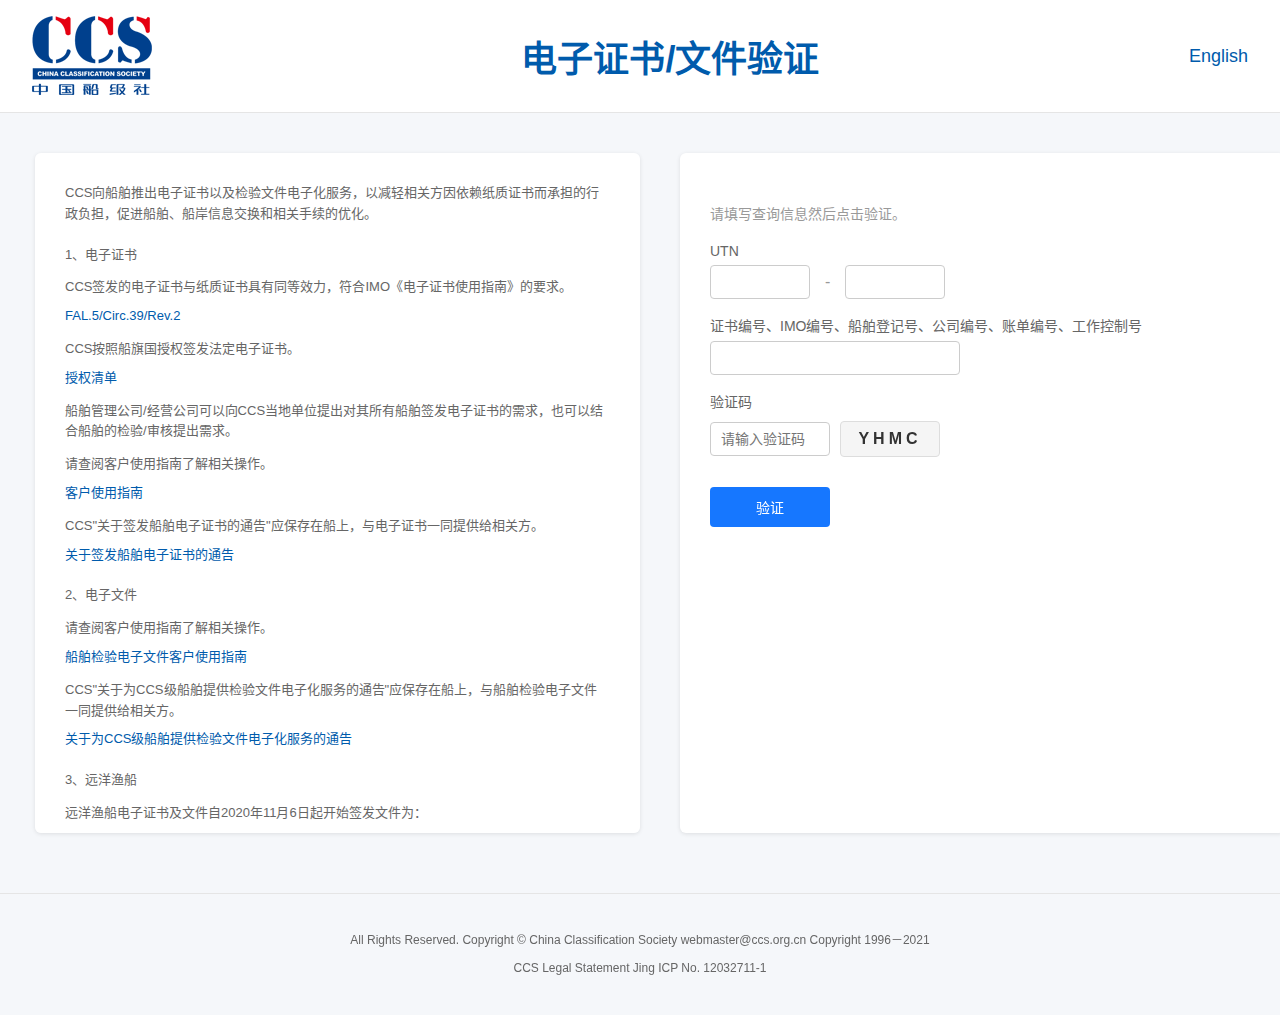
<file: index.html>
<!DOCTYPE html>
<html lang="zh-CN">
<head>
  <meta charset="UTF-8" />
  <meta name="viewport" content="width=device-width, initial-scale=1.0">
  <title>电子证书/文件验证</title>
  <link rel="stylesheet" href="https://cdnjs.cloudflare.com/ajax/libs/font-awesome/6.4.0/css/all.min.css" />
  <link rel="stylesheet" href="style.css" />
</head>
<body>

<header class="header">
  <div class="header-content">
    <img src="ce_css_logo.png" alt="CCS Logo" class="logo-img" />
  </div>
  <h1>电子证书/文件验证</h1>
  <div class="header-right">
    <a href="#" class="lang-link">English</a>
  </div>
</header>

<div class="container">
  <!-- 左侧部分 -->
  <div class="left-section">
    <p>CCS向船舶推出电子证书以及检验文件电子化服务，以减轻相关方因依赖纸质证书而承担的行政负担，促进船舶、船岸信息交换和相关手续的优化。</p>
    <p style="margin-top: 20px;">1、电子证书</p>
    <p>CCS签发的电子证书与纸质证书具有同等效力，符合IMO《电子证书使用指南》的要求。<br><a href="https://www.ccs.org.cn/electrocert/doc/FAL.5-Circ.39-Rev.2-Guidelines_For_The_Use_Of_Electronic_Certificates.pdf" target="_blank">FAL.5/Circ.39/Rev.2</a></p>
    <p>CCS按照船旗国授权签发法定电子证书。<br><a href="https://www.ccs.org.cn/electrocert/doc/flag.html" target="_blank">授权清单</a></p>
    <p>船舶管理公司/经营公司可以向CCS当地单位提出对其所有船舶签发电子证书的需求，也可以结合船舶的检验/审核提出需求。</p>
    <p>请查阅客户使用指南了解相关操作。<br><a href="https://www.ccs.org.cn/electrocert/doc/customer_guide.pdf" target="_blank">客户使用指南</a></p>
    <p>CCS"关于签发船舶电子证书的通告"应保存在船上，与电子证书一同提供给相关方。<br><a href="https://www.ccs.org.cn/electrocert/doc/notice_on_issuing_electronic_certificates_for_ships.pdf" target="_blank">关于签发船舶电子证书的通告</a></p>
    <p style="margin-top: 20px;">2、电子文件</p>
    <p>请查阅客户使用指南了解相关操作。<br><a href="https://www.ccs.org.cn/electrocert/doc/customer_guide_cn.pdf" target="_blank">船舶检验电子文件客户使用指南</a></p>
    <p>CCS"关于为CCS级船舶提供检验文件电子化服务的通告"应保存在船上，与船舶检验电子文件一同提供给相关方。<br><a href="https://www.ccs.org.cn/electrocert/doc/CCS_Classed_ships_Notice_cn.pdf" target="_blank">关于为CCS级船舶提供检验文件电子化服务的通告</a></p>
    <p style="margin-top: 20px;">3、远洋渔船</p>
    <p>远洋渔船电子证书及文件自2020年11月6日起开始签发文件为：<br><a href="https://www.ccs.org.cn/electrocert/doc/fish_imo.pdf" target="_blank">关于中国籍远洋渔船签发电子证书的通告</a></p>
    <p style="margin-top: 20px;">4、服务供方（检修检测机构）</p>
    <p>11月15日起，CCS将为服务供方（检修检测机构）签发供方认可电子证书：<br><a href="https://www.ccs.org.cn/electrocert/doc/Notice_For_Issuing_Supplier_Ecert_Cn.pdf" target="_blank">关于签发供方认可电子证书的通告</a></p>
    <p>请查阅客户使用指南了解相关操作。<br><a href="https://www.ccs.org.cn/electrocert/doc/Customer_Guidance_for_Supplier_Ecert_Cn.pdf" target="_blank">供方认可电子证书客户使用指南</a></p>
    <p style="margin-top: 20px;">5、电子发票</p>
    <p><a href="https://www.ccs.org.cn/electrocert/doc/NOTICE%20FOR%20ISSUING%20ELECTRONIC%20INVOICE%20FOR%20CN.pdf" target="_blank">关于海外收费账单电子化的通告</a></p>
  </div>

  <!-- 右侧部分 -->
  <div class="right-section">
    <!-- 错误提示 -->
    <div id="topWarning" class="warning-top" style="display:none;"></div>
    <div class="card">
      <p class="hint">请填写查询信息然后点击验证。</p>

      <label>UTN</label>
      <div class="utn">
        <input type="text" placeholder="" />
        <span>-</span>
        <input type="text" placeholder="" />
      </div>

      <label>证书编号、IMO编号、船舶登记号、公司编号、账单编号、工作控制号</label>
      <input type="text" id="certInput" placeholder="" />

      <label>验证码</label>
      <div class="captcha">
        <input type="text" id="captchaInput" placeholder="请输入验证码" />
        <div id="captchaCode" class="captcha-code"></div>
      </div>

      <button class="btn" onclick="verify()">验证</button>
    </div>
  </div>
</div>

<footer class="footer">
  <p>All Rights Reserved. Copyright © China Classification Society webmaster@ccs.org.cn Copyright 1996－2021</p>
  <p>CCS Legal Statement Jing ICP No. 12032711-1</p>
</footer>

<script src="verify.js"></script>
</body>
</html>
</file>
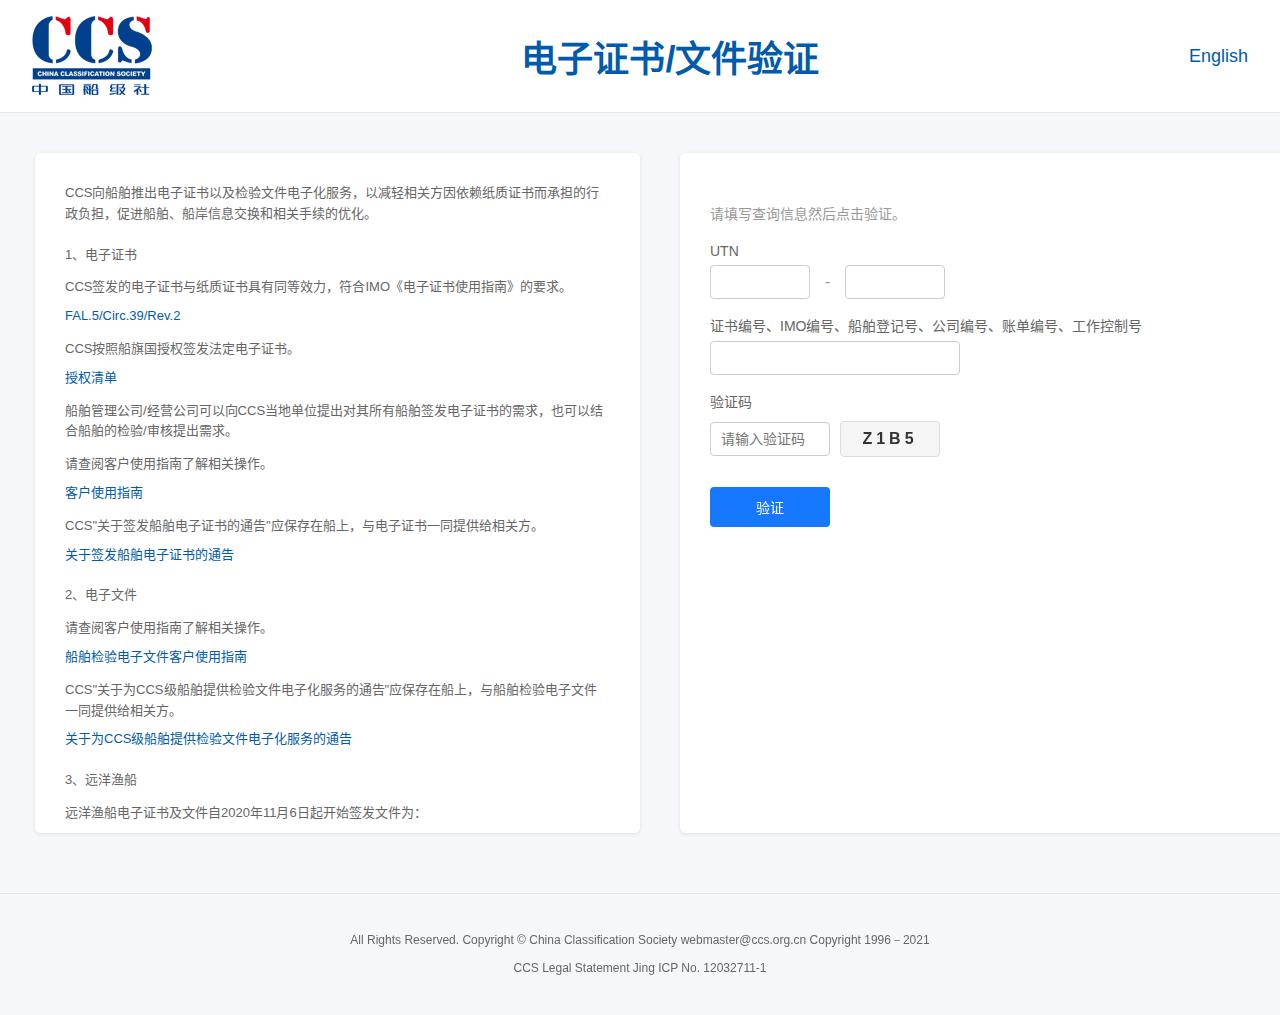
<file: electrocert_veryfication_getCheckResult.page-en.html>
<!DOCTYPE html>
<html lang="en">
<head>
  <meta charset="UTF-8" />
  <meta name="viewport" content="width=device-width, initial-scale=1.0">
  <title>E-Certificate & E-Document Verification</title>
  <link rel="stylesheet" href="https://cdnjs.cloudflare.com/ajax/libs/font-awesome/6.4.0/css/all.min.css" />
  <link rel="stylesheet" href="style.css" />
</head>
<body class="page2-body">

<header class="header">
  <div class="header-content">
    <img src="ce_css_logo.png" alt="CCS Logo" class="logo-img" />
  </div>
  <h1>E-Certificate & E-Document Verification</h1>
</header>

<div class="container page2-container">
  <!-- 右侧部分（证书信息） -->
  <div class="right-section page2-right">
    <div class="cert-info">
      <div class="cert-status">
        <div class="status-badge">VALID</div>
        <div class="status-text">The certificate specified below is valid.</div>
      </div>

      <table class="cert-table">
        <tr>
          <td class="label">UTN</td>
          <td class="value" id="utnValue">P026-10241201</td>
        </tr>
        <tr>
          <td class="label">Cert. No.</td>
          <td class="value" id="certValue">SH25PPS03982</td>
        </tr>
        <tr>
          <td class="label">Product</td>
          <td class="value" id="productValue">-</td>
        </tr>
        <tr>
          <td class="label">Manufacturer</td>
          <td class="value">Shanghai Aero-Industries International Corporation</td>
        </tr>
        <tr>
          <td class="label">Issued date</td>
          <td class="value" id="dateValue">-</td>
        </tr>
        <tr>
          <td class="label">Serial No.</td>
          <td class="value" id="snValue">-</td>
        </tr>
      </table>

      <div class="cert-actions">
        <button class="btn-view" onclick="openCertificate()">View E-Certificate</button>
      </div>
    </div>
  </div>
</div>

<footer class="footer">
  <p>All Rights Reserved. Copyright © China Classification Society webmaster@ccs.org.cn Copyright 1996－2021</p>
  <p>CCS Legal Statement Jing ICP No. 12032711-1</p>
</footer>

<script src="page2.js"></script>
</body>
</html>
</file>
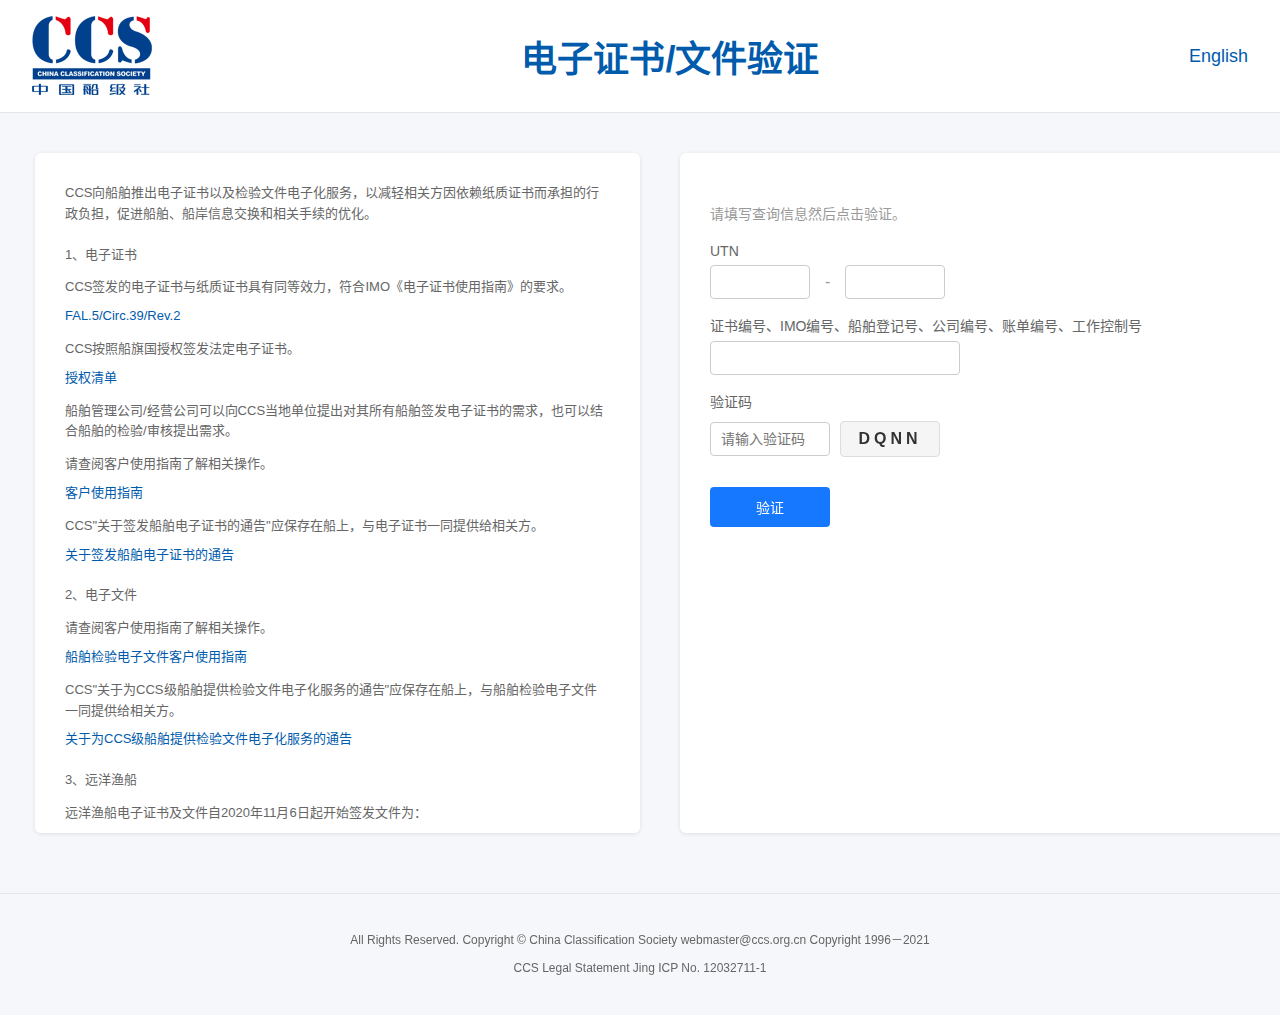
<file: electrocert_veryfication_getCheckResult.page.html>
<!DOCTYPE html>
<html lang="zh-CN">
<head>
  <meta charset="UTF-8" />
  <meta name="viewport" content="width=device-width, initial-scale=1.0">
  <title>电子证书/文件验证</title>
  <link rel="stylesheet" href="https://cdnjs.cloudflare.com/ajax/libs/font-awesome/6.4.0/css/all.min.css" />
  <link rel="stylesheet" href="style.css" />
</head>
<body>

<header class="header">
  <div class="header-content">
    <img src="ce_css_logo.png" alt="CCS Logo" class="logo-img" />
  </div>
  <h1>电子证书/文件验证</h1>
  <div class="header-right">
    <a href="index.html" class="lang-link">返回</a>
  </div>
</header>

<div class="container page2-container">
  <!-- 左侧部分（验证表单） -->
  <div class="left-section page2-left">
    <!-- 错误提示 -->
    <div id="topWarning" class="warning-top" style="display:none;"></div>
    <div class="card">
      <p class="hint">请填写查询信息然后点击验证。</p>

      <label>UTN</label>
      <div class="utn">
        <input type="text" placeholder="" />
        <span>-</span>
        <input type="text" placeholder="" />
      </div>

      <label>证书编号、IMO编号、船舶登记号、公司编号、账单编号、工作控制号</label>
      <input type="text" id="certInput" placeholder="" />

      <label>验证码</label>
      <div class="captcha">
        <input type="text" id="captchaInput" placeholder="请输入验证码" />
        <div id="captchaCode" class="captcha-code"></div>
      </div>

      <button class="btn" onclick="return false;">验证</button>
    </div>
  </div>

  <!-- 右侧部分（证书信息） -->
  <div class="right-section page2-right">
    <div class="cert-info">
      <div class="cert-status">
        <div class="status-badge">VALID</div>
        <div class="status-text">该证书是有效的</div>
      </div>

      <table class="cert-table">
        <tr>
          <td class="label">UTN</td>
          <td class="value" id="utnValue">P026-10241201</td>
        </tr>
        <tr>
          <td class="label">证书号</td>
          <td class="value" id="certValue">SH25PPS03982</td>
        </tr>
        <tr>
          <td class="label">产品名称</td>
          <td class="value" id="productValue">-</td>
        </tr>
        <tr>
          <td class="label">制造厂</td>
          <td class="value">Shanghai Aero-Industries International Corporation</td>
        </tr>
        <tr>
          <td class="label">签发日期</td>
          <td class="value" id="dateValue">-</td>
        </tr>
        <tr>
          <td class="label">序号</td>
          <td class="value" id="snValue">-</td>
        </tr>
      </table>

      <div class="cert-actions">
        <button class="btn-view" onclick="openCertificate()">查看</button>
      </div>
    </div>
  </div>
</div>

<footer class="footer">
  <p>All Rights Reserved. Copyright © China Classification Society webmaster@ccs.org.cn Copyright 1996－2021</p>
  <p>CCS Legal Statement Jing ICP No. 12032711-1</p>
</footer>

<script src="page2.js"></script>
</body>
</html>
</file>
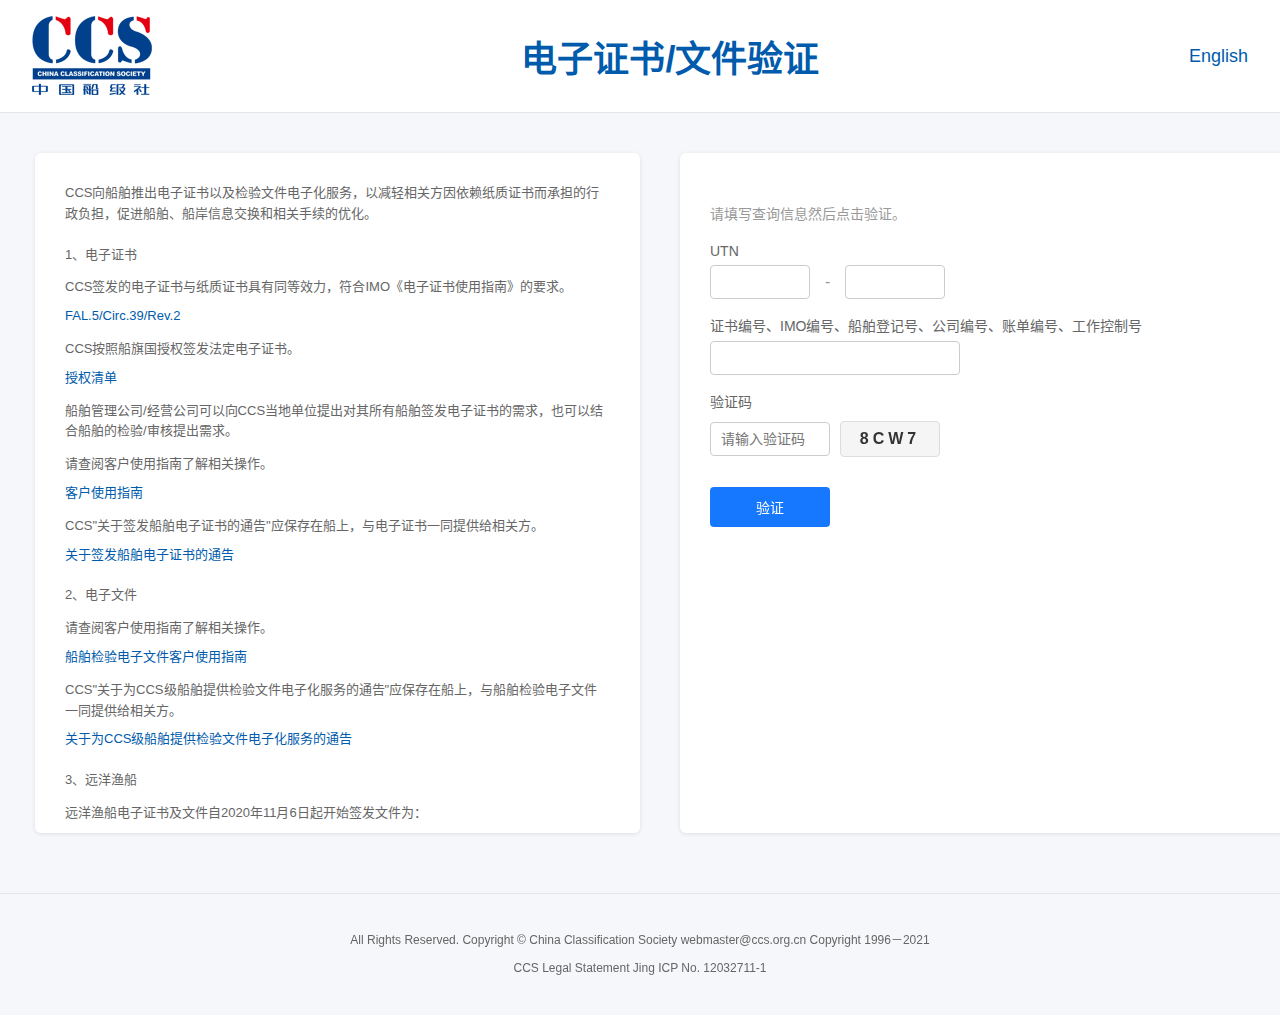
<file: page2.html>
<!DOCTYPE html>
<html lang="zh-CN">
<head>
  <meta charset="UTF-8" />
  <meta name="viewport" content="width=device-width, initial-scale=1.0">
  <title>电子证书/文件验证</title>
  <link rel="stylesheet" href="https://cdnjs.cloudflare.com/ajax/libs/font-awesome/6.4.0/css/all.min.css" />
  <link rel="stylesheet" href="style.css" />
</head>
<body>

<header class="header">
  <div class="header-content">
    <img src="ce_css_logo.png" alt="CCS Logo" class="logo-img" />
  </div>
  <h1>电子证书/文件验证</h1>
  <div class="header-right">
    <a href="index.html" class="lang-link">返回</a>
  </div>
</header>

<div class="container page2-container">
  <!-- 左侧部分（验证表单） -->
  <div class="left-section page2-left">
    <!-- 错误提示 -->
    <div id="topWarning" class="warning-top" style="display:none;"></div>
    <div class="card">
      <p class="hint">请填写查询信息然后点击验证。</p>

      <label>UTN</label>
      <div class="utn">
        <input type="text" placeholder="" />
        <span>-</span>
        <input type="text" placeholder="" />
      </div>

      <label>证书编号、IMO编号、船舶登记号、公司编号、账单编号、工作控制号</label>
      <input type="text" id="certInput" placeholder="" />

      <label>验证码</label>
      <div class="captcha">
        <input type="text" id="captchaInput" placeholder="请输入验证码" />
        <div id="captchaCode" class="captcha-code"></div>
      </div>

      <button class="btn" onclick="return false;">验证</button>
    </div>
  </div>

  <!-- 右侧部分（证书信息） -->
  <div class="right-section page2-right">
    <div class="cert-info">
      <div class="cert-status">
        <div class="status-badge">VALID</div>
        <div class="status-text">该证书是有效的</div>
      </div>

      <table class="cert-table">
        <tr>
          <td class="label">UTN</td>
          <td class="value" id="utnValue">P026-10241201</td>
        </tr>
        <tr>
          <td class="label">证书号</td>
          <td class="value" id="certValue">SH25PPS03982</td>
        </tr>
        <tr>
          <td class="label">产品名称</td>
          <td class="value">Hydraulic Power Plant</td>
        </tr>
        <tr>
          <td class="label">制造厂</td>
          <td class="value">Shanghai Aero-Industries International Corporation</td>
        </tr>
        <tr>
          <td class="label">签发日期</td>
          <td class="value">2026-01-17</td>
        </tr>
        <tr>
          <td class="label">序号</td>
          <td class="value">15AL507~516</td>
        </tr>
      </table>

      <div class="cert-actions">
        <button class="btn-view" onclick="openCertificate()">查看</button>
      </div>
    </div>
  </div>
</div>

<footer class="footer">
  <p>All Rights Reserved. Copyright © China Classification Society webmaster@ccs.org.cn Copyright 1996－2021</p>
  <p>CCS Legal Statement Jing ICP No. 12032711-1</p>
</footer>

<script src="page2.js"></script>
</body>
</html>
</file>
<file: style.css>
* {
  margin: 0;
  padding: 0;
  box-sizing: border-box;
}

body {
  font-family: Arial, sans-serif;
  background-color: #f5f7fa;
  margin: 0;
  padding: 0;
}

.header {
  background: #fff;
  padding: 16px 32px;
  display: flex;
  align-items: center;
  border-bottom: 1px solid #e5e5e5;
  margin: 0;
  justify-content: space-between;
}

.header-content {
  display: flex;
  align-items: center;
  gap: 10px;
}

.header-right {
  flex-shrink: 0;
}

.lang-link {
  color: #005bac;
  text-decoration: none;
  font-size: 18px;
  font-weight: 500;
}

.lang-link:hover {
  text-decoration: underline;
}

.logo-img {
  height: 80px;
  width: auto;
}

.logo {
  font-weight: bold;
  color: #005bac;
  font-size: 16px;
}

.header h1 {
  font-size: 36px;
  font-weight: bold;
  color: #005bac;
  margin: 0;
  flex: 1;
  text-align: center;
}

.container {
  width: 1250px;
  margin: 40px auto;
  display: flex;
  gap: 40px;
  padding: 0 20px;
}

.left-section {
  flex: 0 0 605px;
  height: 680px;
  display: block;
  background: white;
  padding: 30px;
  border-radius: 6px;
  box-shadow: 0 1px 4px rgba(0, 0, 0, 0.1);
  color: #666;
  font-size: 13px;
  line-height: 1.6;
  overflow-y: auto;
}

.left-section p {
  margin-bottom: 12px;
}

.left-section a {
  color: #005bac;
  text-decoration: none;
  display: block;
  margin-top: 8px;
}

.left-section a:hover {
  text-decoration: underline;
}

.left-section a i {
  margin-right: 4px;
}

.right-section {
  flex: 0 0 605px;
  height: 680px;
  background: white;
  padding: 30px;
  border-radius: 6px;
  box-shadow: 0 1px 4px rgba(0, 0, 0, 0.1);
  color: #666;
}

.right-section .card {
  margin-top: 20px;
}

.hint {
  color: #999;
  margin-bottom: 20px;
  font-size: 14px;
}

label {
  display: block;
  margin: 16px 0 6px;
  font-size: 14px;
  color: #666;
  font-weight: 500;
}

input[type="text"] {
  width: 100%;
  max-width: 250px;
  padding: 8px 10px;
  border: 1px solid #ccc;
  border-radius: 4px;
  font-size: 14px;
  color: #666;
}

input[type="text"]:focus {
  outline: none;
  border-color: #1677ff;
  box-shadow: 0 0 0 2px rgba(22, 119, 255, 0.1);
}

.utn {
  display: flex;
  gap: 10px;
  align-items: center;
}

.utn input {
  flex: 0 0 100px;
}

.utn span {
  color: #999;
  padding: 0 5px;
}

.captcha {
  display: flex;
  gap: 10px;
  align-items: center;
  justify-content: flex-start;
  margin-top: 10px;
}

.captcha input {
  width: 120px;
  flex: 0 0 auto;
}

.captcha-code {
  flex-shrink: 0;
  width: 100px;
  height: 36px;
  background: #f5f5f5;
  border: 1px solid #ddd;
  border-radius: 4px;
  display: flex;
  align-items: center;
  justify-content: center;
  font-size: 16px;
  font-weight: bold;
  letter-spacing: 4px;
  cursor: pointer;
  color: #333;
  user-select: none;
}

.captcha-code:hover {
  background: #efefef;
}

.btn {
  margin-top: 30px;
  width: 120px;
  padding: 10px;
  background: #1677ff;
  color: #fff;
  border: none;
  border-radius: 4px;
  cursor: pointer;
  font-size: 14px;
  font-weight: 500;
}

.btn:hover {
  background: #0958d9;
}

.btn:active {
  background: #003eb3;
}

.footer {
  margin-top: 60px;
  padding: 30px 20px;
  background: #f5f7fa;
  text-align: center;
  color: #666;
  font-size: 12px;
  border-top: 1px solid #e5e5e5;
  margin-left: 0;
  margin-right: 0;
}

.footer p {
  margin: 6px 0;
  line-height: 1.8;
}

.warning-top {
  margin-bottom: 20px;
  padding: 12px 16px;
  background: #fff2e8;
  border: 1px solid #ff4d4f;
  border-radius: 4px;
  color: #ff4d4f !important;
  font-size: 14px;
  font-weight: 500;
}

.warning-left {
  padding: 12px 16px;
  margin-bottom: 20px;
  background: #fff2e8;
  border: 1px solid #ff4d4f;
  border-radius: 4px;
  color: #ff4d4f !important;
  font-size: 14px;
  font-weight: 500;
}

/* 响应式设计 - 平板及更小的屏幕 */
@media (max-width: 768px) {
  .header {
    flex-direction: column;
    gap: 15px;
    text-align: center;
    justify-content: center;
    margin: 0;
    padding: 16px;
  }

  body.page2-body .header {
    flex-direction: column;
    justify-content: center;
    align-items: flex-start;
    gap: 5px;
    padding: 12px;
  }

  body.page2-body .logo-img {
    height: 50px;
    width: auto;
    flex-shrink: 0;
  }

  .header-content {
    width: 100%;
    justify-content: center;
  }

  body.page2-body .header-content {
    width: auto;
    justify-content: flex-start;
    align-items: flex-start;
  }

  .header h1 {
    text-align: center;
    font-size: 20px;
  }

  body.page2-body .header h1 {
    text-align: center;
    font-size: 20px;
    margin: 0;
    width: 100%;
  }

  .container {
    flex-direction: column;
    gap: 0;
    margin: 0;
    padding: 0;
    max-width: 100%;
    width: 100%;
  }

  .left-section {
    display: none;
  }

  .right-section {
    flex: 0 0 100%;
    width: 100%;
    padding: 20px;
    margin: 0;
    border-radius: 0;
    height: auto;
  }

  .right-section .card {
    margin-top: 10px;
  }

  body {
    padding: 0;
    margin: 0;
  }

  input[type="text"] {
    width: 100% !important;
    max-width: 100% !important;
  }

  .utn input {
    flex: 1 !important;
  }

  .captcha input {
    flex: 1 !important;
    width: auto !important;
  }

  label {
    font-size: 13px;
    margin: 12px 0 6px;
  }

  .btn {
    width: 100%;
    margin-top: 20px;
  }

  .footer {
    margin: 0;
    padding: 20px;
  }
}

/* 响应式设计 - 手机 */
@media (max-width: 480px) {
  .header {
    padding: 12px 16px;
  }

  .header h1 {
    font-size: 16px;
  }

  .logo {
    font-size: 14px;
  }

  .right-section {
    padding: 16px;
  }

  label {
    font-size: 13px;
  }

  input[type="text"] {
    font-size: 13px;
  }

  .btn {
    width: 100%;
  }

  .footer {
    margin-top: 40px;
    padding: 20px 10px;
    font-size: 11px;
  }

  .footer p {
    margin: 5px 0;
  }
}
/* Page2 样式 */
.cert-info {
  background: white;
  padding: 30px;
  border-radius: 6px;
  box-shadow: 0 1px 4px rgba(0, 0, 0, 0.1);
}

.cert-status {
  text-align: center;
  margin-bottom: 30px;
  padding-bottom: 30px;
  border-bottom: 1px solid #f0f0f0;
}

.status-badge {
  font-size: 28px;
  font-weight: bold;
  color: #005bac;
  letter-spacing: 2px;
  margin-bottom: 10px;
}

.status-text {
  font-size: 16px;
  color: #333;
}

.cert-table {
  width: 100%;
  border-collapse: collapse;
  margin-bottom: 30px;
  font-size: 14px;
  border: none;
}

.cert-table tr {
  border: none;
}

.cert-table td {
  padding: 12px 0;
  text-align: left;
}

.cert-table .label {
  color: #666;
  font-weight: 500;
  width: 100px;
  padding-right: 20px;
}

.cert-table .value {
  color: #005bac;
}

.cert-actions {
  display: flex;
  justify-content: center;
  padding-top: 20px;
}

.btn-view {
  padding: 12px 80px;
  background: #1677ff;
  color: white;
  border: none;
  border-radius: 4px;
  font-size: 16px;
  font-weight: 500;
  cursor: pointer;
  transition: all 0.3s;
}

.btn-view:hover {
  background: #0958d9;
}

.btn-download {
  background: #fff;
  color: #1677ff;
  border: 1px solid #1677ff;
}

.btn-download:hover {
  background: #f0f7ff;
}

/* Page2 响应式设计 */
@media (max-width: 768px) {
  /* Page2 特殊样式 */
  .page2-container {
    flex-wrap: wrap;
    max-width: 100%;
    margin: 0;
    gap: 0;
    padding: 0;
  }

  .page2-left {
    display: none;
  }

  .page2-right {
    flex: 0 0 100%;
    width: 100%;
    height: auto;
    margin-left: 0;
    padding: 20px;
    border-radius: 0;
  }

  body.page2-body {
    padding: 0;
    margin: 0;
  }

  .container.page2-container {
    margin: 0;
    padding: 0;
  }

  .header {
    margin: 0;
    padding: 16px;
  }

  .cert-info {
    padding: 20px;
    border-radius: 0;
    box-shadow: none;
  }

  .btn-view {
    padding: 12px 40px;
    font-size: 14px;
  }

  .footer {
    margin: 0;
  }
}

@media (max-width: 600px) {
  .page2-right {
    flex: 0 0 100%;
    width: 100%;
    height: auto;
  }
}
</file>
